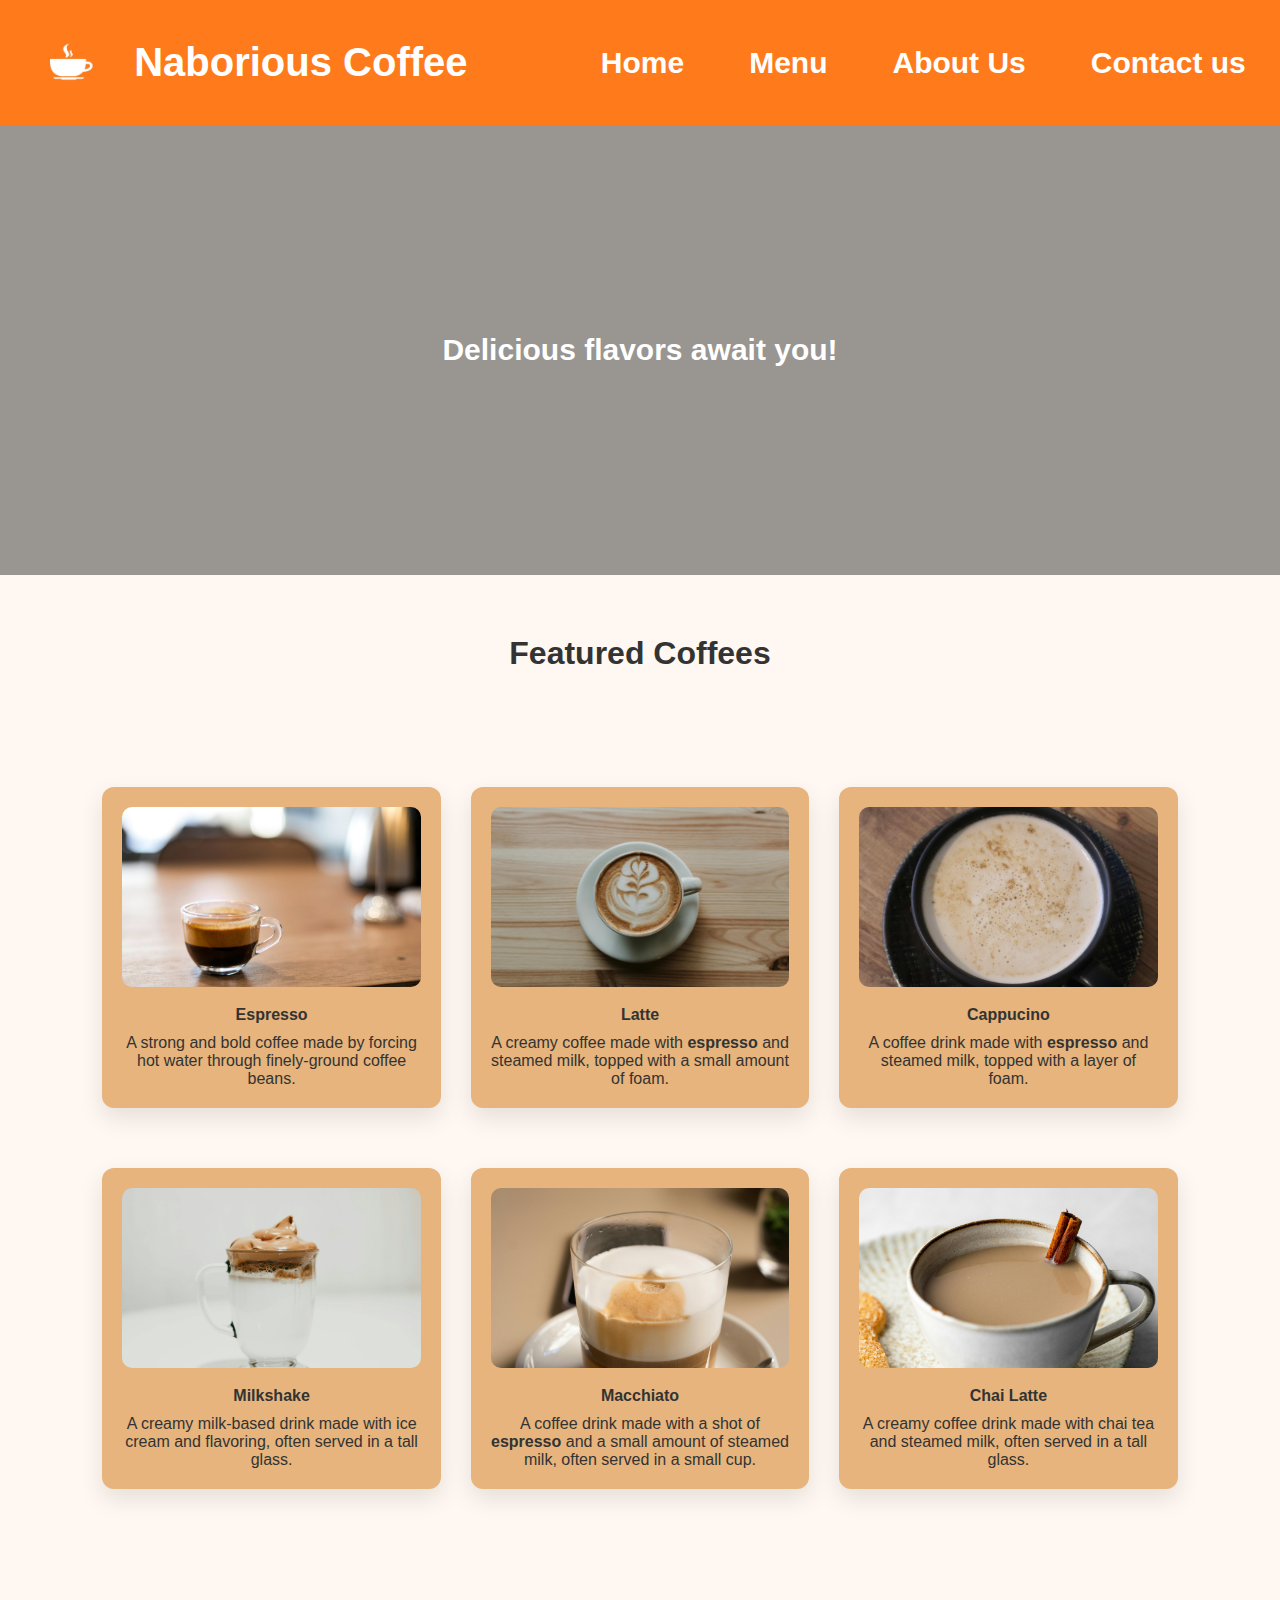
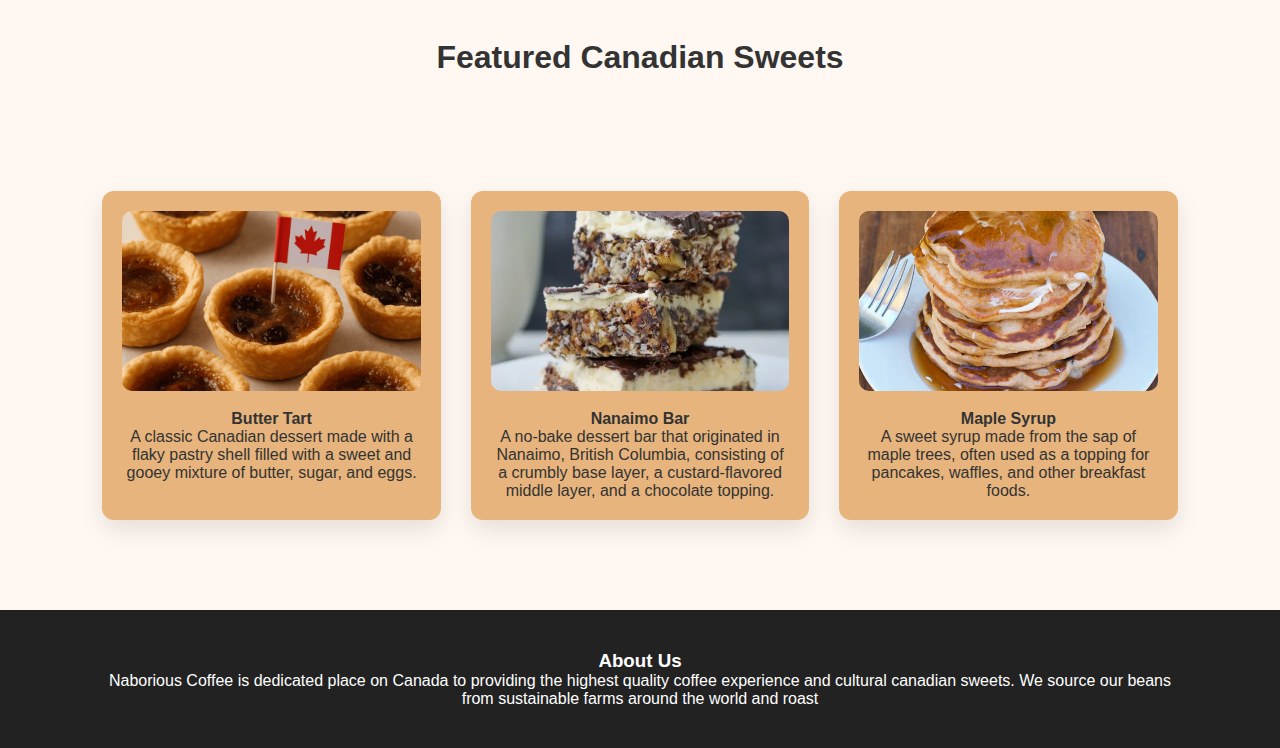
<file: Naborious-coffee.html>
<!DOCTYPE html>
<html lang="en">

<head>
    <meta charset="UTF-8">
    <meta http-equiv="X-UA-Compatible" content="IE=edge">
    <meta name="viewport" content="width=device-width, initial-scale=1.0">
    <title>Naborious Coffee</title>
    <link rel="stylesheet" href="Naborious-coffee.css">
</head>
<body>
    <header>
        <div class="brand"> 

          <img src="./images/logo.jpeg" alt="Naborious Coffee Logo" class="logo">
          <h1>Naborious Coffee</h1>

        </div>

        <nav>
            <ul>
                
                  <li><a href="index.html">Home</a></li>
                  <li><a href="menu.html">Menu</a></li>
                  <li><a href="about.html">About Us</a></li>
                  <li><a href="contact.html">Contact us</a></li>
                
            </ul>
        </nav>
    </header>

    <main>
        <section class="hero">
            <p class="hero-name"> Delicious flavors await you!</p>
        </section>

      <section class="featured">
            <h3>Featured Coffees</h3>

        <div class="coffe-grid"> 
            <div class="coffee-item">
                <img src="./images/espresso.jpg" alt="Espresso" loading="lazy">
                <h4>Espresso</h4>

                <p>A strong and bold coffee made by forcing hot 
                    water through finely-ground coffee beans.</p>
            </div>

            <div class="coffee-item">

                <img src="./images/latte.jpg" alt="Latte" loading="lazy">
                <h4>Latte</h4>

                <p>A creamy coffee made with <b>espresso</b> and steamed milk, 
                    topped with a small amount of foam.
                </p>
            </div>
            <div class="coffee-item">
                <img src="./images/cappucino.jpg" alt="Cappucino" loading="lazy">
                <h4>Cappucino</h4>

                <p>A coffee drink made with <b>espresso</b> and steamed milk, 
                    topped with a layer of foam.</p>
            </div>
            
            <div class="coffee-item">

                <img src="./images/milkshake.jpg" alt="Milkshake" loading="lazy">
                <h4>Milkshake</h4>

                <p>A creamy milk-based drink made with ice cream and flavoring, 
                    often served in a tall glass.</p>
            </div>

            <div class="coffee-item">

                <img src="./images/macchiato.jpg" alt="Macchiato" loading="lazy">
                <h4>Macchiato</h4>

                <p>A coffee drink made with a shot of <b>espresso</b> and a small amount of steamed milk, 
                    often served in a small cup.</p>
            </div>

             <div class="coffee-item">

                <img src="./images/chai-latte.jpg" alt="Chai Latte" loading="lazy">
                <h4>Chai Latte</h4>

                <p>A creamy coffee drink made with chai tea and steamed milk, 
                    often served in a tall glass.</p>
            </div>

        </div>
           
       </section>

      <section class="featured">
         <h3>Featured Canadian Sweets</h3>

         <div class="coffe-grid">
            <div class="sweet-item">
                <img src="./images/butter-tarts.png" alt="Butter Tarts" loading="lazy">
                <h4>Butter Tart</h4>

                <p>A classic Canadian dessert made with a flaky pastry shell filled with 
                    a sweet and gooey mixture of butter, sugar, and eggs.</p>
            </div>

            <div class="sweet-item">
                    <img src="./images/nanaimo-bars.webp" alt="Nanaimo Bars" loading="lazy">
                    <h4>Nanaimo Bar</h4>

                    <p>A no-bake dessert bar that originated in Nanaimo, British Columbia, 
                        consisting of a crumbly base layer, a custard-flavored middle layer, 
                        and a chocolate topping.</p>
            </div> 

            <div class="sweet-item">
                <img src="./images/maple-syrup.jpg" alt="Maple Syrup" loading="lazy">
                <h4>Maple Syrup</h4>
    
                <p>A sweet syrup made from the sap of maple trees, 
                    often used as a topping for pancakes, waffles, and other breakfast foods.</p>
            </div>
         </div>
        </section>
    </main>

        <footer>
            <h3 class="about-us">About Us</h3>
            <p>Naborious Coffee is dedicated place on Canada to providing the highest quality 
                coffee experience
                and cultural canadian sweets. 
                We source our beans from sustainable farms around the world and roast
            </p>
        </footer>
 </body>                
</html>
</file>
<file: Naborious-coffee.css>
* {
    margin: 0;
    padding: 0;
    box-sizing: border-box;
    font-family: 'Poppins', sans-serif;
}

body {
    background-color: #fff8f2;
    color: #333;
}


header {
    background-color: #ff7a1a;
    padding: 20px 1.5%;
    display: flex;
    justify-content: space-between;
    align-items: center;
}
.brand {
    display: flex;
    align-items: center;
    gap: 15px;
}

.brand img {
    width: 100px;
    height: 85px;
    object-fit: contain;
}

header h1 {
    color: white;
    font-size: 40px;
    margin-bottom: 0px;
}

nav ul {
    list-style: none;
    display: flex;
    gap: 35px;
}

nav a {
    text-decoration: none;
    color: white;
    font-size: 30px;
    font-weight: 650;
    transition: 0.3s;
    padding: 8px 15px; 
    border-radius: 7.5px;

    position: relative;
}

nav a:hover {
    background-color: #e96b10;
    color: white;
}

nav a::before {
    content: "";
    position: absolute;
    top: 0;
    left: 0;
    width: 0%;
    height: 100%;
    background-color: #e96b10; 
    border-radius: 8px;
    z-index: -1; 
    transition: width 0.3s ease;
}

nav a:hover::before {
    width: 100%;
}

nav a::after {
    content: "";
    position: absolute;
    width: 0%;
    height: 2px;
    bottom: -3px;
    left: 0;
    background-color: white;
    transition: 0.8s;
}

nav a:hover::after {
    width: 100%;
}

.hero {
    height: 50vh;
    background: linear-gradient(rgba(0,0,0,0.4), rgba(0,0,0,0.4)),
        url('https://images.unsplash.com/photo-1509042239860-f550ce710b93') 
        center/cover;
    display: flex;
    justify-content: center;
    align-items: center; 
}

.hero-name {
    font-size: 30px;
    font-weight: 700;
     color: rgb(255, 255, 255);
    text-align: center;
}

.featured {
    padding: 60px 8%;
    text-align: center; 
}

.featured h3 {
    font-size: 32px;
    margin-bottom: 40px;
}

.coffe-grid {
    display: grid;
    grid-template-columns: repeat(3, 1fr);
    gap: 30px;
    margin-top: 115px;
    justify-items: center;
}

.coffee-item, .sweet-item {
    background: rgb(230, 180, 124);
    padding: 20px;
    border-radius: 12px;
    box-shadow: 0 10px 25px rgba(0,0,0,0.1);
    margin-bottom: 30px;
    max-width: 400px;
    margin-left: auto;
    margin-right: auto;
    transition: 0.3s;

   cursor: pointer;
}

.coffee-item:hover, .sweet-item:hover {
    transform: translateY(-5px);
}

.coffee-item img, .sweet-item img {
    width: 100%;
    height: 180px;
    object-fit: cover;
    border-radius: 10px;
    margin-bottom: 15px;
}

@media (max-width: 900px) {
    .featured {
        grid-template-columns: repeat(2, 1fr);
    }
}

@media (max-width: 600px) {
    .featured {
        grid-template-columns: 1fr;
    }
}

.coffee-item h4 {
    margin-bottom: 10px;
}


footer {
    background-color: #222;
    color: white;
    padding: 40px 8%;
    text-align: center;
}
</file>
